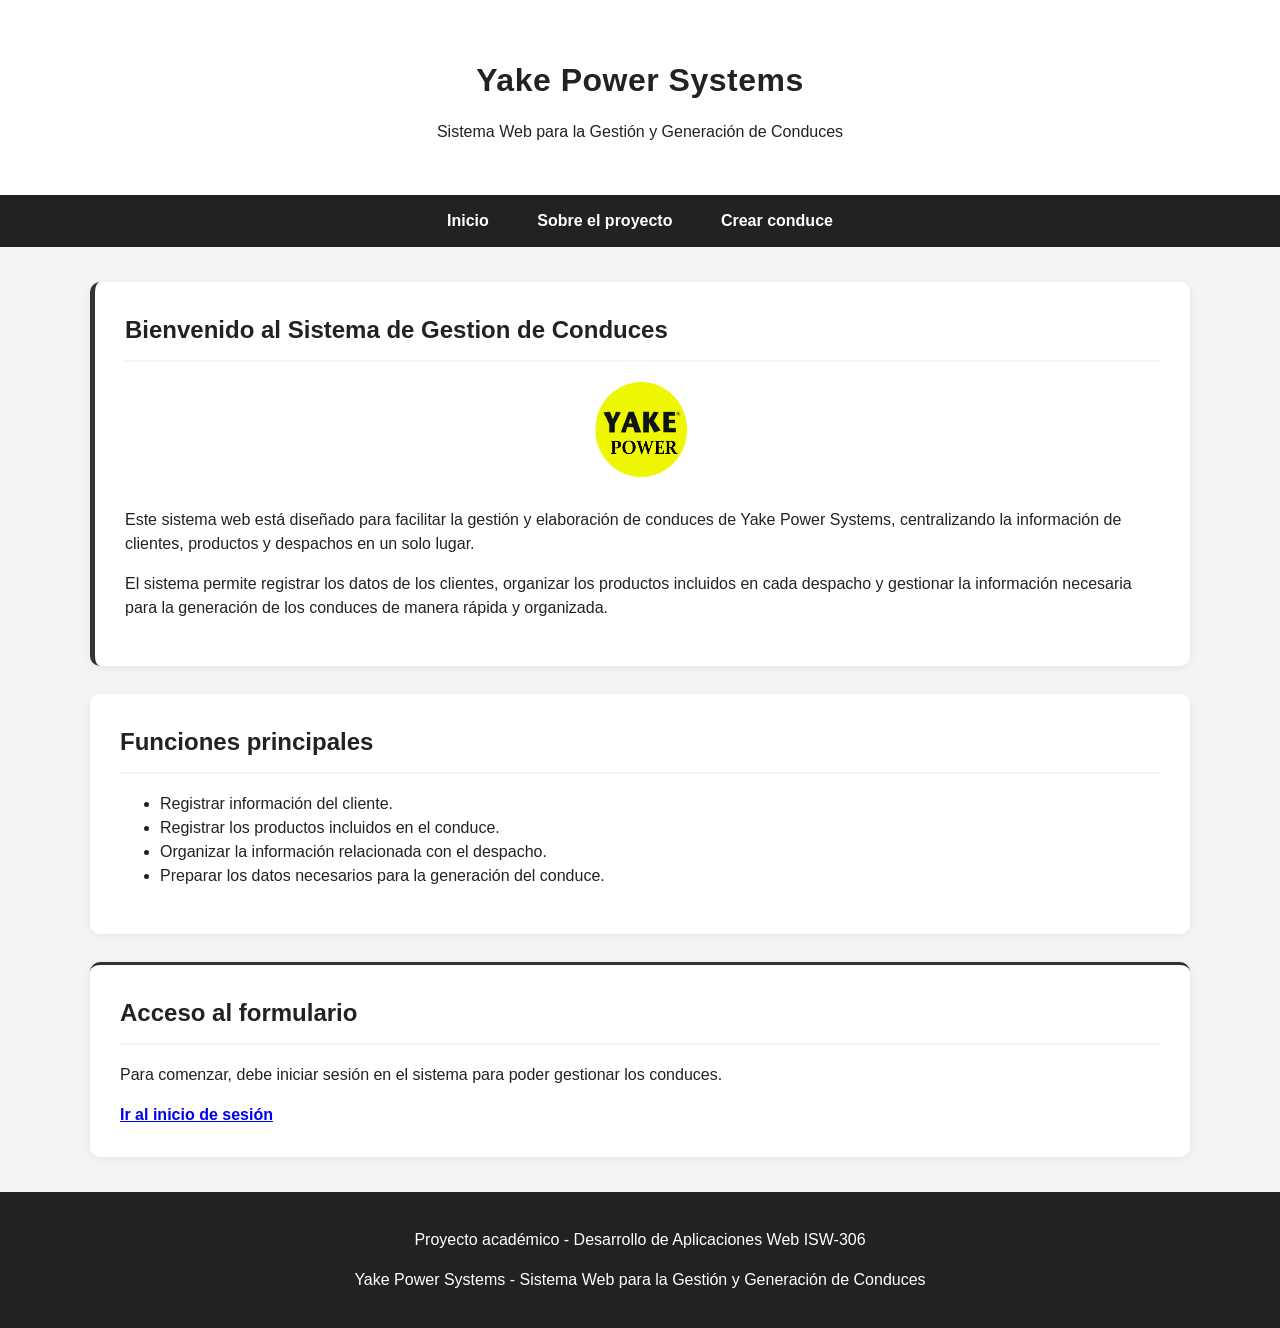
<file: index.html>
﻿<!DOCTYPE html>
<html lang="es">

	<head>
		<meta charset="UTF-8" />
		<meta name="viewport" content="width=device-width, initial-scale=1.0" />

		<title>Sistema de Conduces | Yake Power Systems</title>

		<link rel="stylesheet" href="css/estilos.css" />

		<style>
			.bienvenida {
			border-left: 5px solid #333333;
			}
		</style>
	</head>

	<body>

		<header>
			<h1>Yake Power Systems</h1>
			<p>Sistema Web para la Gestión y Generación de Conduces</p>
		</header>

		<nav>
			<ul>
				<li>
					<a href="index.html">Inicio</a>
				</li>
				<li>
					<a href="proyecto.html">Sobre el proyecto</a>
				</li>
				<li>
					<a href="conduce.html">Crear conduce</a>
				</li>
			</ul>
		</nav>

		<main>

			<section class="bienvenida">
				<h2>Bienvenido al Sistema de Gestion de Conduces</h2>
				
				<figure style="margin: 0; padding: 0;">
					<img src="img/logo-yake-power.png"
						 alt="Logo oficial de la empresa Yake Power Systems"
						 class="logo-empresa" />
					
					<figcaption style="display: none;">Logo corporativo de Yake Power Systems</figcaption>
				</figure>

				<p>
					Este sistema web está diseñado para facilitar la gestión y elaboración 
					de conduces de Yake Power Systems, centralizando la información de clientes, 
					productos y despachos en un solo lugar.
				</p>

				<p>
					El sistema permite registrar los datos de los clientes, 
					organizar los productos incluidos en cada despacho y gestionar 
					la información necesaria para la generación de los conduces de 
					manera rápida y organizada.
				</p>
			</section>

			<section>
				<h2>Funciones principales</h2>

				<ul>
					<li>Registrar información del cliente.</li>
					<li>Registrar los productos incluidos en el conduce.</li>
					<li>Organizar la información relacionada con el despacho.</li>
					<li>Preparar los datos necesarios para la generación del conduce.</li>
				</ul>
			</section>

			<!--  
				<section id="acceso-formulario">
					<h2>Acceso al formulario</h2>

				<p>
					Para comenzar, puede acceder al formulario de creación de conduces
					mediante el siguiente enlace.
				</p>

				<a href="conduce.html" style="font-weight: bold;">
					Ir al formulario de conduce
				</a>
			</section>
			-->
			<section id="acceso-formulario">
				<h2>Acceso al formulario</h2>
				<p>
					Para comenzar, debe iniciar sesión en el sistema para poder gestionar los conduces.
				</p>
			
				<a href="login.php" style="font-weight: bold;">
					Ir al inicio de sesión
				</a>
			</section>

		</main>

		<footer>
			<p>
				Proyecto académico - Desarrollo de Aplicaciones Web ISW-306
			</p>

			<p>
				Yake Power Systems - Sistema Web para la Gestión y Generación de Conduces
			</p>
		</footer>

	</body>

</html>
</file>
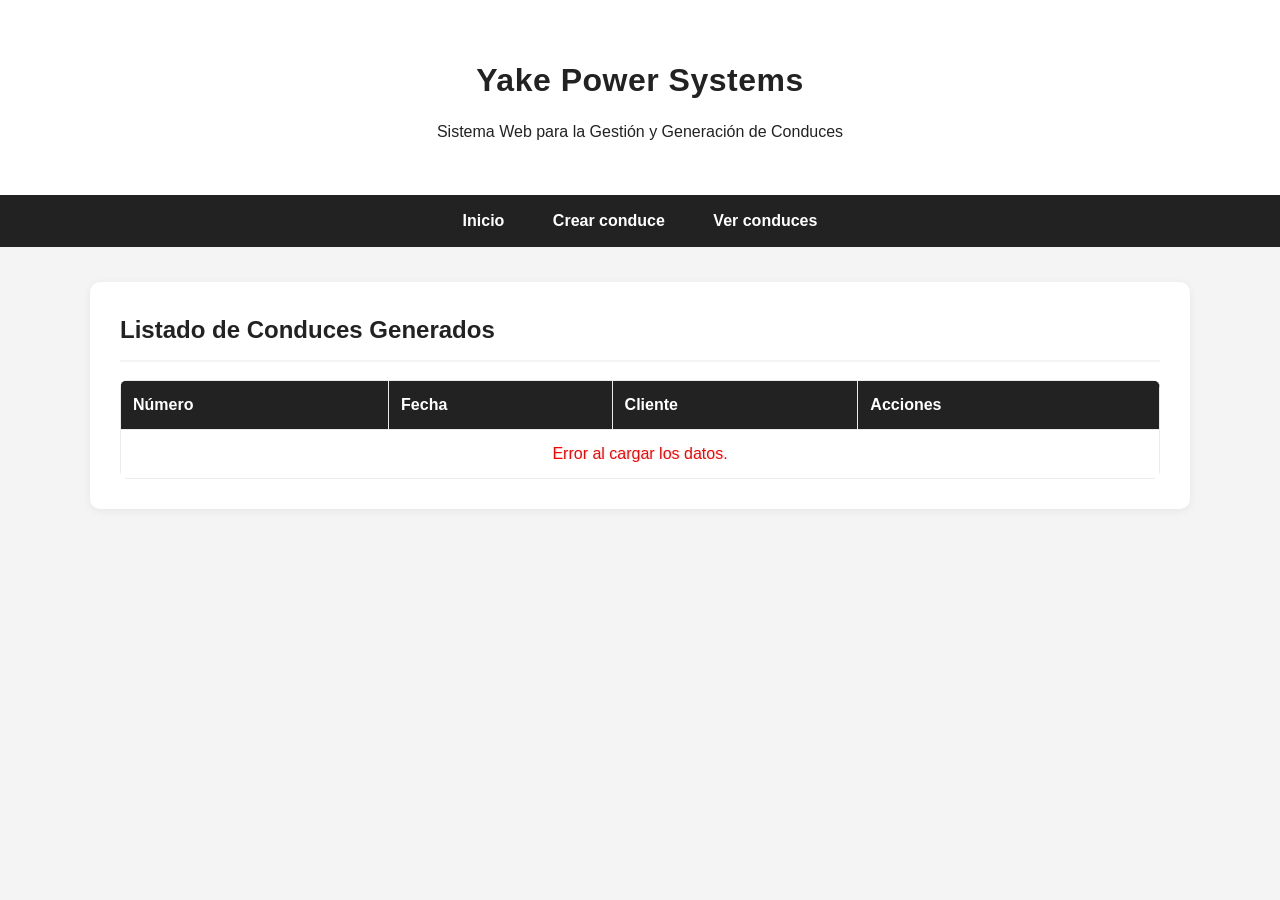
<file: listado.html>
<!DOCTYPE html>
<html lang="es">
<head>
    <meta charset="UTF-8">
    <title>Listado de Conduces | Yake Power Systems</title>
    <link rel="stylesheet" href="css/estilos.css">
</head>
<body>
    <header>
        <h1>Yake Power Systems</h1>
        <p>Sistema Web para la Gestión y Generación de Conduces</p>
    </header>

    <nav>
        <ul>
            <li><a href="index.html">Inicio</a></li>
            <li><a href="conduce.html">Crear conduce</a></li>
            <li><a href="listado.html">Ver conduces</a></li>
        </ul>
    </nav>

    <main>
        <section>
            <h2>Listado de Conduces Generados</h2>
            <table>
                <thead>
                    <tr>
                        <th>Número</th>
                        <th>Fecha</th>
                        <th>Cliente</th>
                        <th>Acciones</th>
                    </tr>
                </thead>
                <tbody id="cuerpoListado">
                    <!-- Los conduces se cargarán aquí dinámicamente -->
                </tbody>
            </table>
        </section>
    </main>

    <script src="js/listado.js"></script>
</body>
</html>
</file>
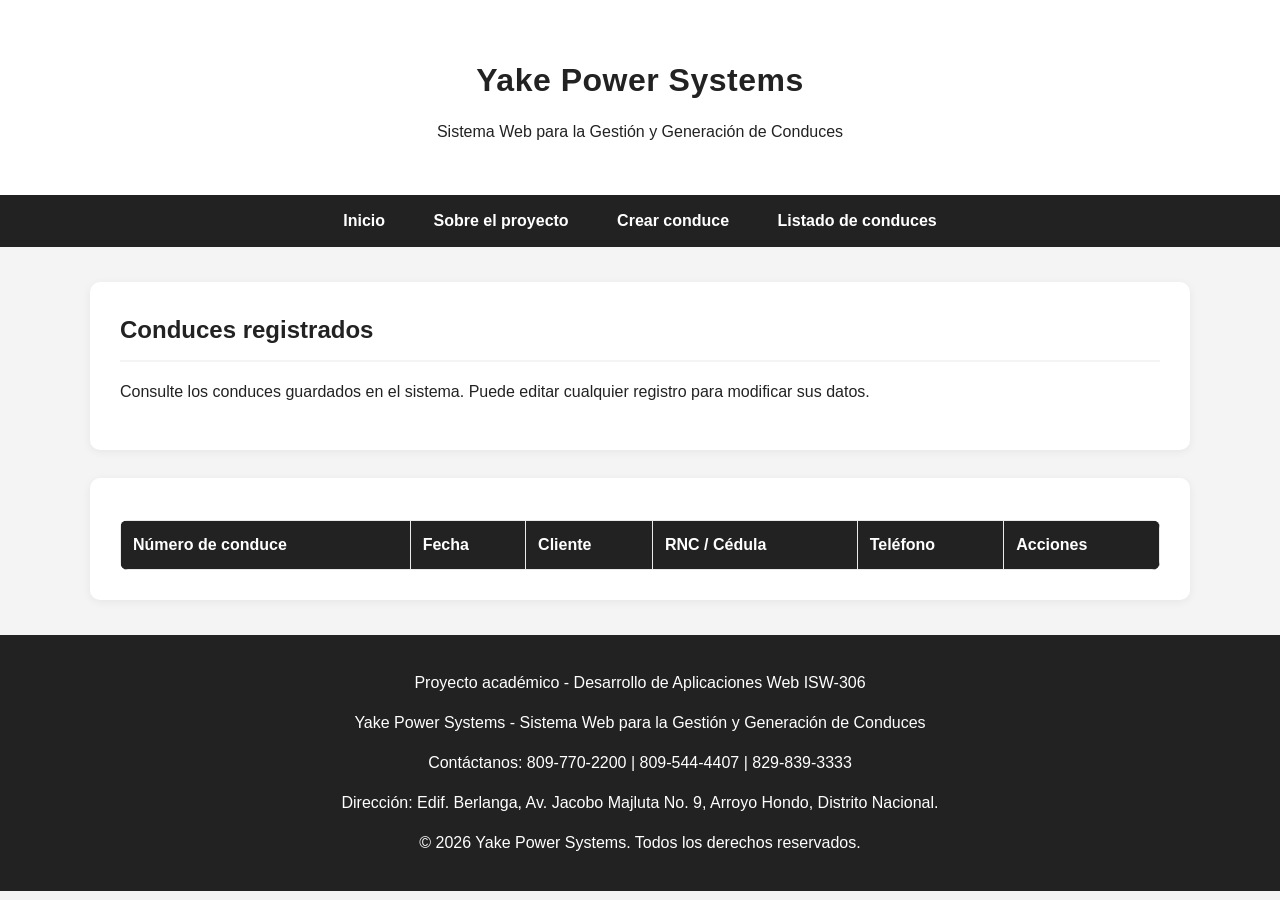
<file: listado_conduces.html>
<!DOCTYPE html>
<html lang="es">

<head>
    <meta charset="UTF-8" />
    <meta name="viewport" content="width=device-width, initial-scale=1.0" />
    <title>Listado de Conduces | Yake Power Systems</title>
    <link rel="stylesheet" href="css/estilos.css" />
</head>

<body>

    <header>
        <h1>Yake Power Systems</h1>
        <p>Sistema Web para la Gestión y Generación de Conduces</p>
    </header>

    <nav>
        <ul>
            <li>
                <a href="index.html">Inicio</a>
            </li>
            <li>
                <a href="proyecto.html">Sobre el proyecto</a>
            </li>
            <li>
                <a href="conduce.html">Crear conduce</a>
            </li>
            <li>
                <a href="listado_conduces.html">Listado de conduces</a>
            </li>
        </ul>
    </nav>

    <main>

        <section>
            <h2>Conduces registrados</h2>
            <p>
                Consulte los conduces guardados en el sistema. Puede editar
                cualquier registro para modificar sus datos.
            </p>
        </section>

        <section id="seccionListado">

            <div
                id="mensajeListado"
                class="mensaje"
                aria-live="polite">
            </div>

            <table id="tablaConduces">

                <thead>
                    <tr>
                        <th scope="col">Número de conduce</th>
                        <th scope="col">Fecha</th>
                        <th scope="col">Cliente</th>
                        <th scope="col">RNC / Cédula</th>
                        <th scope="col">Teléfono</th>
                        <th scope="col">Acciones</th>
                    </tr>
                </thead>

                <tbody id="cuerpoConduces">
                    <!-- Las filas se cargan dinámicamente desde js/listado.js -->
                </tbody>

            </table>

        </section>

    </main>

    <footer>
        <p>
            Proyecto académico - Desarrollo de Aplicaciones Web ISW-306
        </p>

        <p>
            Yake Power Systems - Sistema Web para la Gestión y Generación de Conduces
        </p>

        <p>
            Contáctanos: 809-770-2200 | 809-544-4407 | 829-839-3333
        </p>

        <p>
            Dirección: Edif. Berlanga, Av. Jacobo Majluta No. 9,
            Arroyo Hondo, Distrito Nacional.
        </p>

        <p>
            &copy; 2026 Yake Power Systems. Todos los derechos reservados.
        </p>
    </footer>

    <script src="js/listado.js"></script>

</body>

</html>
</file>
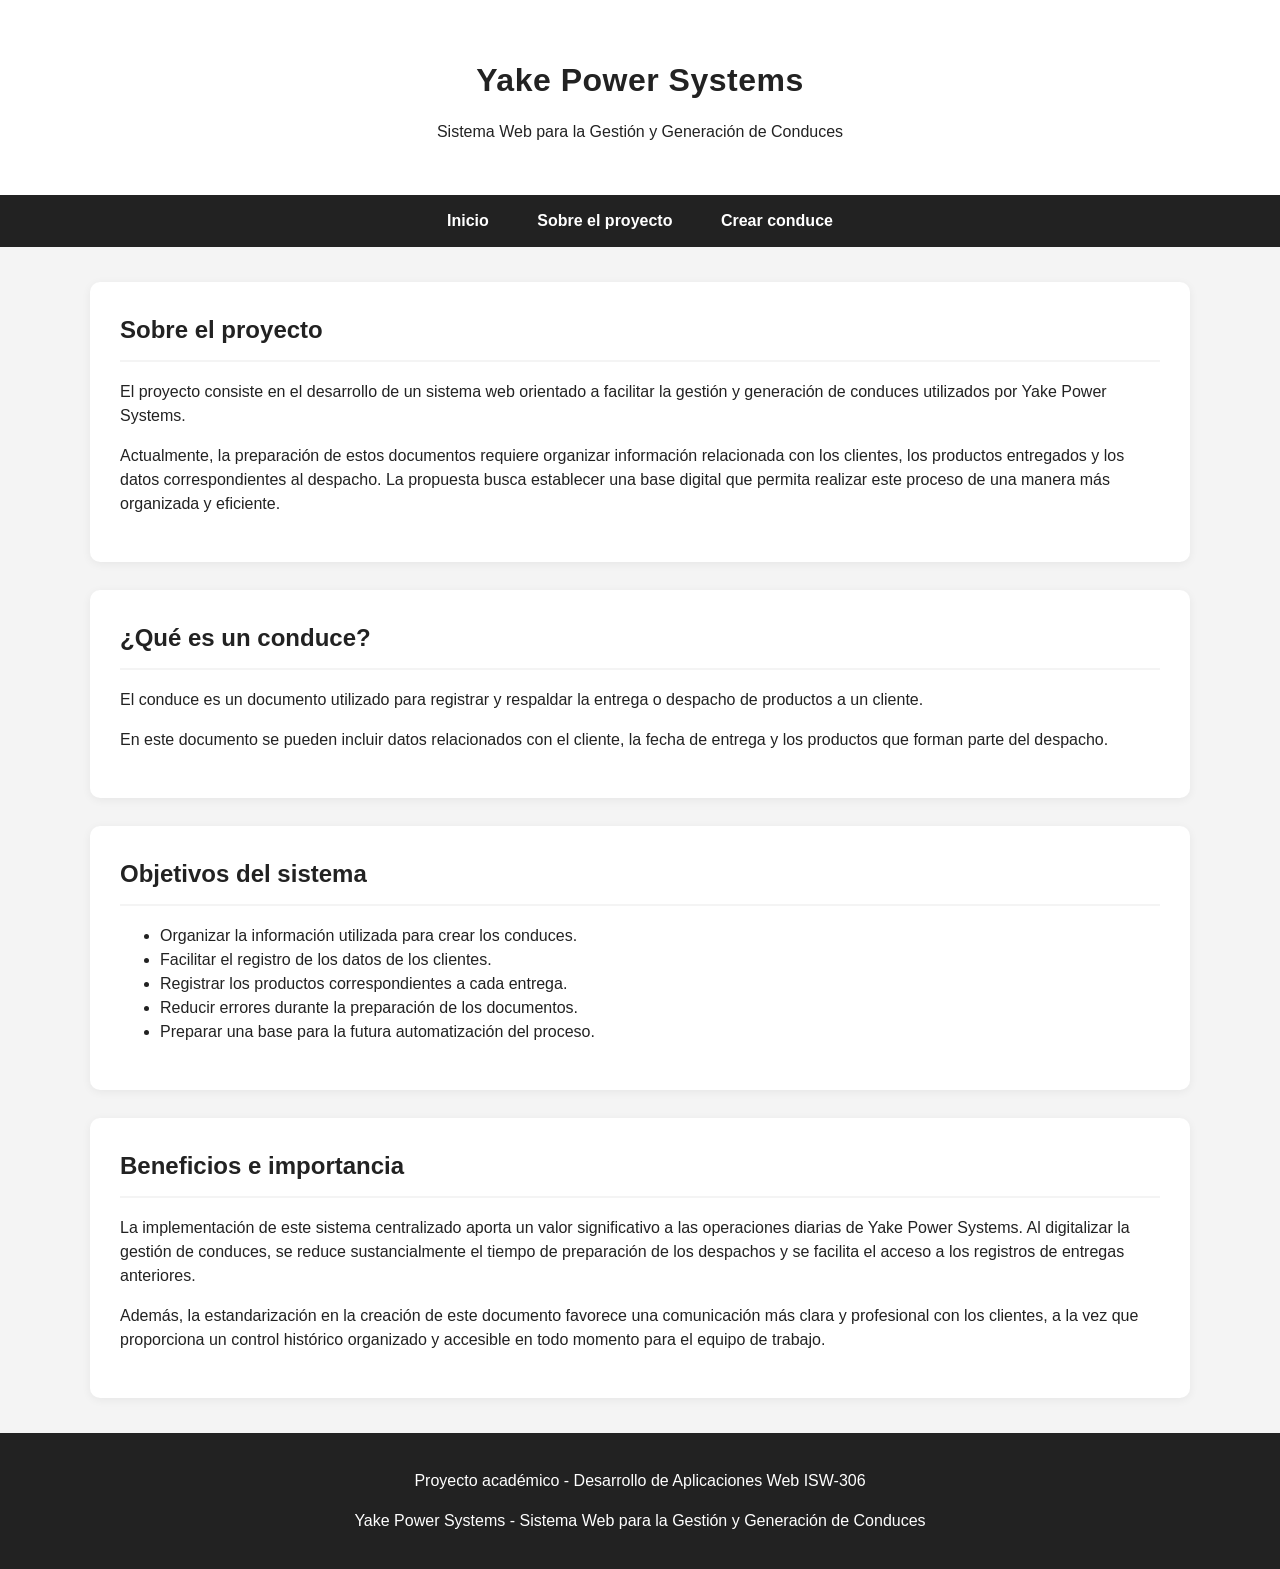
<file: proyecto.html>
﻿<!DOCTYPE html>
<html lang="es">

<head>
    <meta charset="UTF-8" />
    <meta name="viewport" content="width=device-width, initial-scale=1.0" />

    <title>Sobre el Proyecto | Yake Power Systems</title>
    <link rel="stylesheet" href="css/estilos.css" />
	</head>

<body>

    <header>
        <h1>Yake Power Systems</h1>
        <p>Sistema Web para la Gestión y Generación de Conduces</p>
    </header>

    <nav>
        <ul>
            <li><a href="index.php">Inicio</a></li>
            <li><a href="proyecto.html">Sobre el proyecto</a></li>
            <li><a href="conduce.php">Crear conduce</a></li>
        </ul>
    </nav>

    <main>

        <section>
            <h2>Sobre el proyecto</h2>

            <p>
                El proyecto consiste en el desarrollo de un sistema web
                orientado a facilitar la gestión y generación de conduces
                utilizados por Yake Power Systems.
            </p>

            <p>
                Actualmente, la preparación de estos documentos requiere
                organizar información relacionada con los clientes, los
                productos entregados y los datos correspondientes al despacho.
                La propuesta busca establecer una base digital que permita
                realizar este proceso de una manera más organizada y eficiente.
            </p>
        </section>

        <section>
            <h2>¿Qué es un conduce?</h2>

            <p>
                El conduce es un documento utilizado para registrar y respaldar
                la entrega o despacho de productos a un cliente.
            </p>

            <p>
                En este documento se pueden incluir datos relacionados con
                el cliente, la fecha de entrega y los productos que forman
                parte del despacho.
            </p>
        </section>

        <section>
            <h2>Objetivos del sistema</h2>

            <ul>
                <li>Organizar la información utilizada para crear los conduces.</li>
                <li>Facilitar el registro de los datos de los clientes.</li>
                <li>Registrar los productos correspondientes a cada entrega.</li>
                <li>Reducir errores durante la preparación de los documentos.</li>
                <li>Preparar una base para la futura automatización del proceso.</li>
            </ul>
        </section>

        <section>
            <h2>Beneficios e importancia</h2>

            <p>
                La implementación de este sistema centralizado aporta un valor
                significativo a las operaciones diarias de Yake Power Systems.
                Al digitalizar la gestión de conduces, se reduce sustancialmente el tiempo de
                preparación de los despachos y se facilita el acceso a los registros de
                entregas anteriores.
            </p>

            <p>
                Además, la estandarización en la creación de este documento favorece una comunicación 
                más clara y profesional con los clientes, a la vez que proporciona un control 
                histórico organizado y accesible en todo momento para el equipo de trabajo.
            </p>
        </section>

    </main>

    <footer>
        <p>
            Proyecto académico - Desarrollo de Aplicaciones Web ISW-306
        </p>

        <p>
            Yake Power Systems - Sistema Web para la Gestión y Generación de Conduces
        </p>
    </footer>

</body>

</html>
</file>
<file: css/estilos.css>
﻿body {
    font-family: Arial, sans-serif;
    margin: 0;
    background-color: #f4f4f4;
    color: #222222;
    line-height: 1.5;
}

header {
    background-color: #ffffff;
    text-align: center;
    padding: 35px 15px;
    box-shadow: 0 2px 8px rgba(0, 0, 0, 0.06);
}

header h1 {
    margin-bottom: 8px;
    letter-spacing: 0.5px;
}

nav {
    background-color: #222222;
    padding: 14px;
    position: sticky;
    top: 0;
    z-index: 10;
}

nav ul {
    list-style: none;
    margin: 0;
    padding: 0;
    text-align: center;
}

nav li {
    display: inline-block;
    margin: 0 18px;
}

nav a {
    color: white;
    text-decoration: none;
    font-weight: bold;
    padding: 6px 4px;
    border-bottom: 2px solid transparent;
    transition: border-color 0.2s ease, opacity 0.2s ease;
}

nav a:hover {
    border-bottom: 2px solid white;
    opacity: 0.9;
}

main {
    width: 88%;
    max-width: 1100px;
    margin: 35px auto;
}

section {
    background-color: white;
    padding: 30px;
    margin-bottom: 28px;
    border-radius: 10px;
    box-shadow: 0 2px 10px rgba(0, 0, 0, 0.06);
    transition: box-shadow 0.2s ease;
}

section:hover {
    box-shadow: 0 4px 16px rgba(0, 0, 0, 0.09);
}

h2 {
    margin-top: 0;
    margin-bottom: 18px;
    padding-bottom: 12px;
    border-bottom: 2px solid #f4f4f4;
}

/* --- Campos de formulario --- */
label {
    display: block;
    margin-bottom: 6px;
    font-weight: bold;
    font-size: 0.95rem;
}

.form-group {
    margin-bottom: 20px;
}

input,
textarea,
select {
    width: 100%;
    padding: 11px 14px;
    margin-top: 4px;
    border: 1.5px solid #dddddd;
    border-radius: 6px;
    font-family: inherit;
    font-size: 1rem;
    background-color: #fafafa;
    box-sizing: border-box;
    transition: border-color 0.2s ease, box-shadow 0.2s ease, background-color 0.2s ease;
}

input:focus,
textarea:focus,
select:focus {
    outline: none;
    border-color: #222222;
    background-color: white;
    box-shadow: 0 0 0 3px rgba(34, 34, 34, 0.1);
}

textarea {
    resize: vertical;
    min-height: 110px;
}

/* --- Tabla --- */
table {
    width: 100%;
    border-collapse: collapse;
    margin-top: 12px;
    overflow: hidden;
    border-radius: 8px;
}

th,
td {
    border: 1px solid #eaeaea;
    padding: 12px;
    text-align: left;
}

th {
    background-color: #222222;
    color: white;
    font-weight: bold;
}

tr:nth-child(even) td {
    background-color: #fafafa;
}

/* --- Botones --- */
button {
    padding: 11px 26px;
    cursor: pointer;
    background-color: #222222;
    color: white;
    border: none;
    border-radius: 6px;
    font-size: 1rem;
    font-weight: bold;
    letter-spacing: 0.3px;
    transition: background-color 0.2s ease, transform 0.1s ease, box-shadow 0.2s ease;
}

button:hover {
    background-color: #3a3a3a;
    transform: translateY(-2px);
    box-shadow: 0 4px 10px rgba(0, 0, 0, 0.15);
}

button:active {
    transform: translateY(0);
    box-shadow: none;
}

footer {
    background-color: #222222;
    color: white;
    text-align: center;
    padding: 20px;
    margin-top: 30px;
}

#acceso-formulario {
    border-top: 3px solid #333333;
}

.logo-empresa {
    display: block;
    max-width: 250px;
    height: auto;
    margin: 15px auto 20px auto;
}

/* --- Adaptación a pantallas pequeñas --- */
@media (max-width: 768px) {
    main {
        width: 92%;
        margin: 20px auto;
    }

    section {
        padding: 20px;
    }

    nav li {
        display: block;
        margin: 10px 0;
    }

    button {
        width: 100%;
    }

    th, td {
        padding: 8px;
        font-size: 0.9rem;
    }

    table {
        display: block;
        overflow-x: auto;
    }
}

@media (max-width: 480px) {
    header {
        padding: 22px 10px;
    }

    .logo-empresa {
        max-width: 180px;
    }

    section {
        padding: 16px;
        border-radius: 8px;
    }
}
</file>
